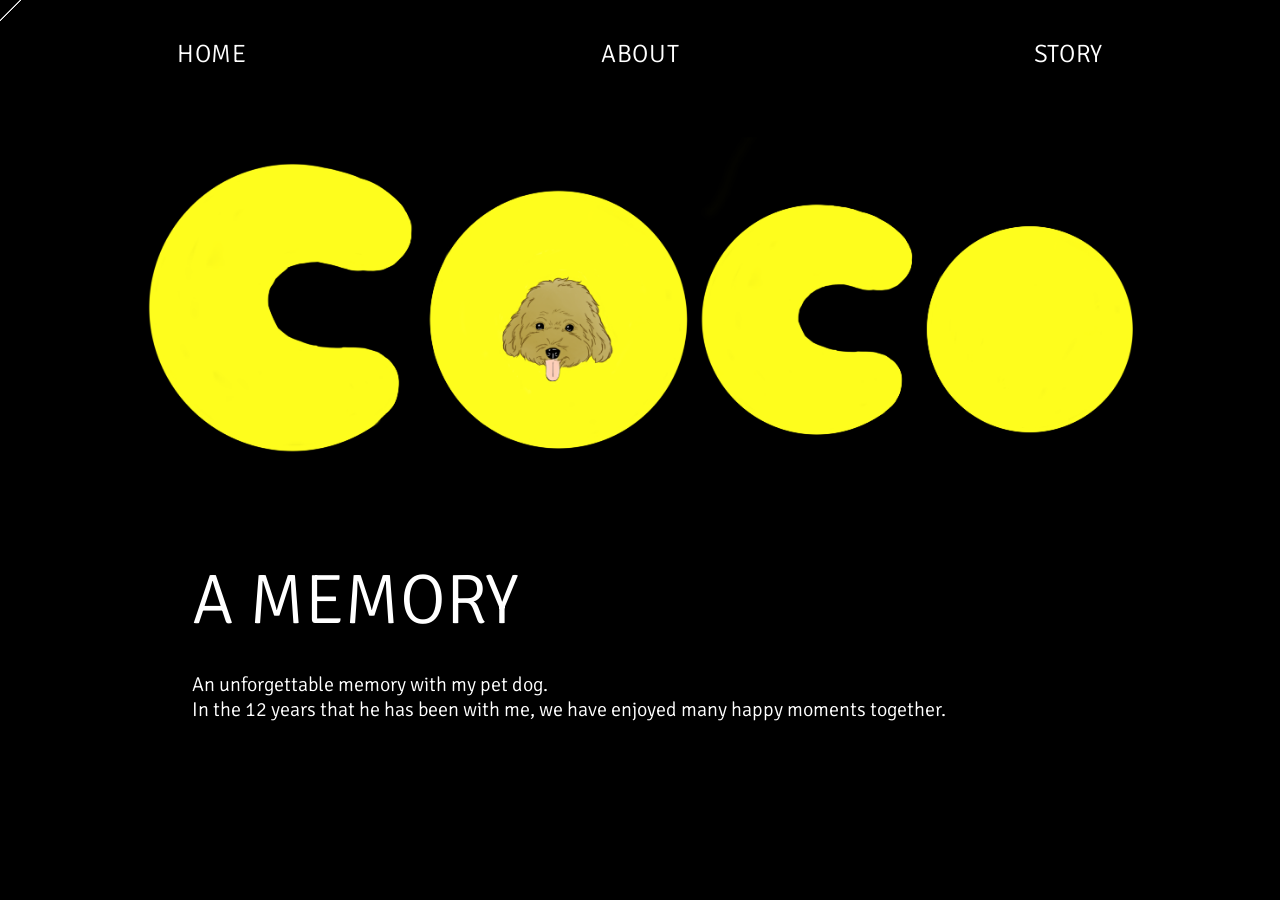
<file: index.html>
<!DOCTYPE html>
<html lang="en">
<head>
    <meta charset="UTF-8">
    <meta http-equiv="X-UA-Compatible" content="IE=edge">
    <meta name="viewport" content="width=device-width, initial-scale=1.0">
    <title>COCO_puppy</title>
    <link rel="stylesheet" href="./css/style.css">
</head>
<body>
    <div class="main">
        <div class="cursor">
            <div class="cursor_ball"></div>
        </div>
        <div class="header" id="header">
            <div class="navbar">
                <a href="./index.html" data-link>Home</a>
                <a href="./about.html" data-link>About</a>
                <a href="./story.html" data-link>Story</a>
            </div>
        </div>
        <div class="logo">
            <img class="name" src="./img/name.png" alt="background">
        </div>
        <div class="text">
            <h2>A MEMORY</h2>
            <h6>An unforgettable memory with my pet dog.
                <br>
                In the 12 years that he has been with me, we have enjoyed 
                many happy moments together.</h6>
        </div>
    </div>
</body>
</html>
<script src="./js/script.js"></script>
</file>
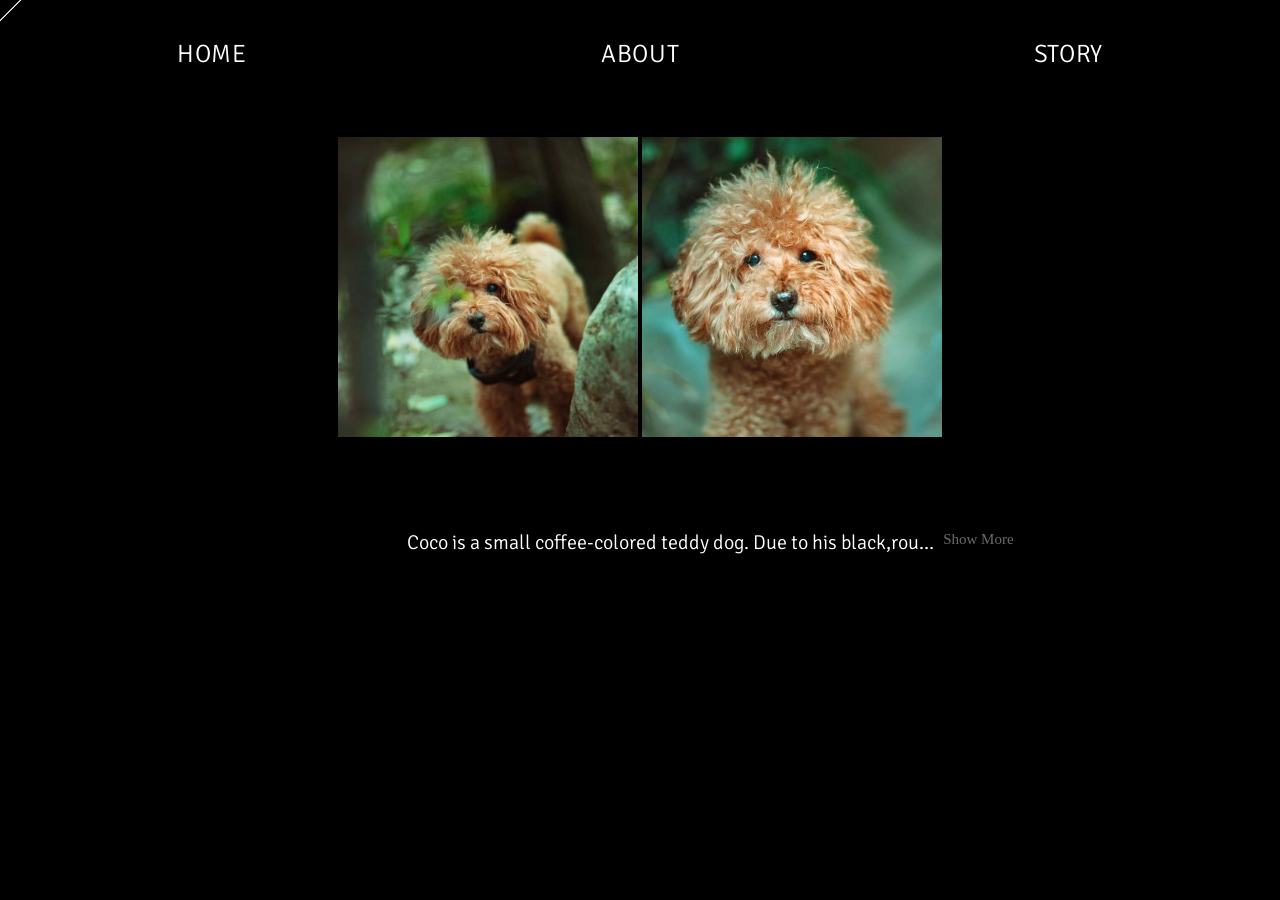
<file: about.html>
<!DOCTYPE html>
<html lang="en">
<head>
    <meta charset="UTF-8">
    <meta http-equiv="X-UA-Compatible" content="IE=edge">
    <meta name="viewport" content="width=device-width, initial-scale=1.0">
    <title>About</title>
    <link rel="stylesheet" href="./css/about.css">
</head>
<body>
    <div class="main">
        <div class="cursor">
            <div class="cursor_ball"></div>
        </div>
        <div class="header" id="header">
            <div class="navbar">
                <a href="./index.html" data-link>Home</a>
                <a href="./about.html" data-link>About</a>
                <a href="./story.html" data-link>Story</a>
            </div>
        </div>
        <div class="photo">
            <img class="face" src="./img/photo_1.jpg" alt="face">
            <img class="face" src="./img/photo_2.jpg" alt="face">
        </div>
        <div class="about">
            <h6 id="text">
                Coco is a small coffee-colored teddy dog. Due to his black,round eyes and nose resembling three buttons, I named him "Button" in Chinese. The pronunciation of "Coco" is quite similar to the Chinese word for "button." I had harbored the dream of owning a puppy since my childhood, and on one special birthday, Coco made his way into my life.
                My initial encounter with Coco was when he was just a tiny pup, curled up in the corner of his cage. It was in that moment that I made the decision to bring him into my home.
            </h6>
            <div class="open">
                <span onclick="handleOpen()">Show More</span>
            </div>
        </div>
    </div>
</body>
</html>
<script src="./js/script.js"></script>
</file>
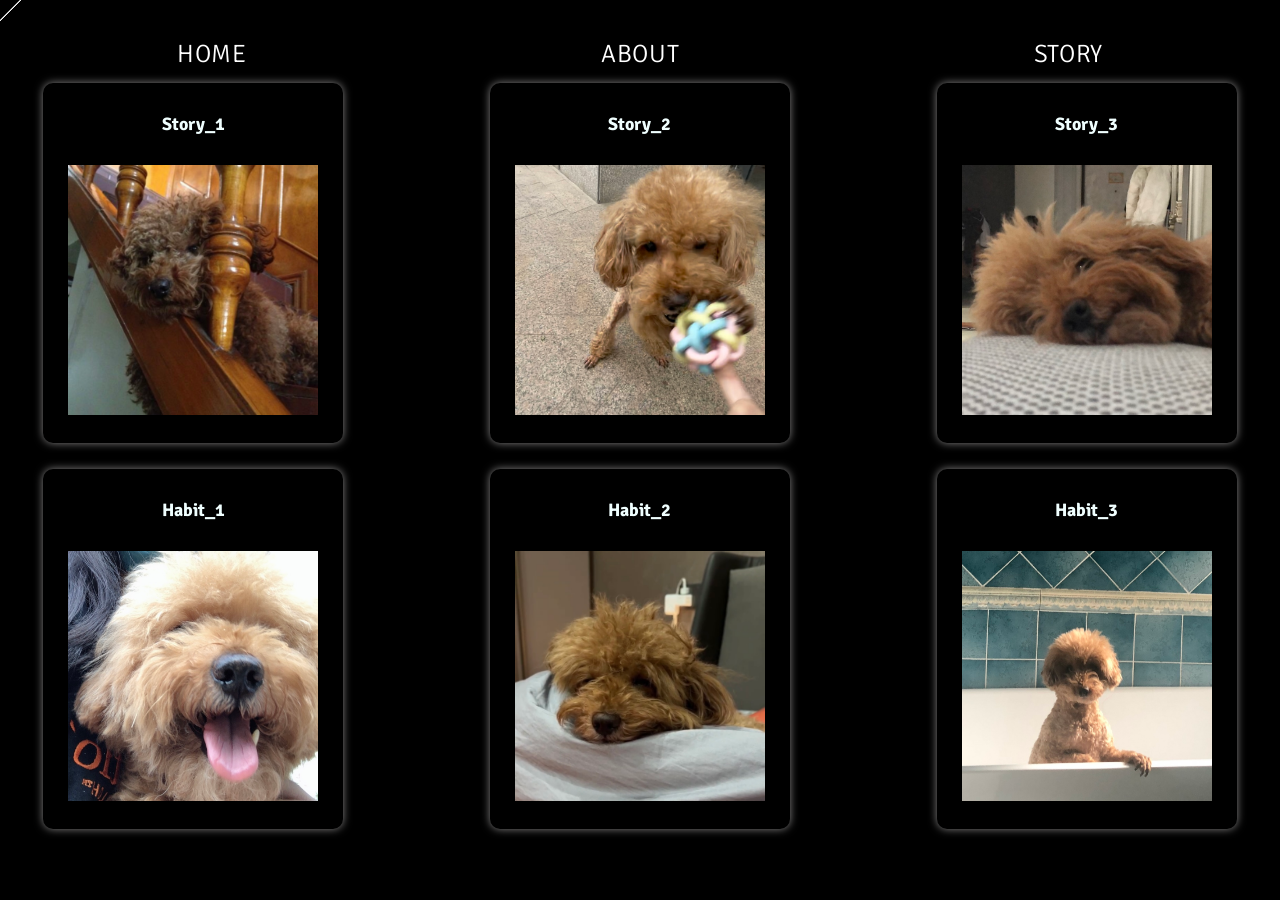
<file: story.html>
<!DOCTYPE html>
<html lang="en">
<head>
    <meta charset="UTF-8">
    <meta name="viewport" content="width=device-width, initial-scale=1.0">
    <title>Stories and Habits</title>
    <link rel="stylesheet" href="./css/story.css">
</head>
<body>
    <div class="cursor">
        <div class="cursor_ball"></div>
    </div>
    <div class="header" id="header">
        <div class="navbar">
            <a href="./index.html" data-link>Home</a>
            <a href="./about.html" data-link>About</a>
            <a href="./story.html" data-link>Story</a>
        </div>
    </div>
    <div class="box">
        <div class="story">
            <div class="card_1" id="card_1">
                <div class="cover_1" id="cover_1">
                    <h4>Story_1</h4>
                    <img src="./img/COCO_stair.jpg" alt="Troublemaker">
                </div>
                <div class="back_1" id="back_1">
                    <h4>Troublemaker</h4>
                    <br>
                    <br>
                    <p>When COCO was a kid, it used to tear paper towels with 
                       its mouth, scattering scraps all over the floor. Once 
                       when my mother caught it, it ran up the stairs and 
                       stuck its head out to confront her.</p>
                </div>
            </div>
            <div class="card_2" id="card_2">
                <div class="cover_2" id="cover_2">
                    <h4>Story_2</h4>
                    <img src="./img/COCO_ball.jpg" alt="Ball Lover">
                </div>
                <div class="back_2" id="back_2">
                    <h4>Ball Lover</h4>
                    <br>
                    <br>
                    <p>COCO's favorite thing to play with is the ball. It likes 
                       to put the ball in your hand and wait for you to throw it. 
                       No matter how far you throw the ball it will take the ball 
                       back to your hand again and wait for you to continue to 
                       throw the ball, so over and over again tirelessly.</p>
                </div>
            </div>
            <div class="card_3" id="card_3">
                <div class="cover_3" id="cover_3">
                    <h4>Story_3</h4>
                    <img src="./img/COCO_right.jpg" alt="Clever Puppy">
                </div>
                <div class="back_3" id="back_3">
                    <h4>Clever Puppy</h4>
                    <br>
                    <br>
                    <p>What is very shocking to me is that COCO knows the time 
                       and it knows when I should go to school. If I leave earlier
                       than usual for school COCO does not want me to go out, and 
                       when I go out it will always cry in the house. If I go out 
                       at a normal time, he will go back to sleep in his nest.</p>
                </div>
            </div>
        </div>
        <div class="habit">
            <div class="card_4" id="card_4">
                <div class="cover_4" id="cover_4">
                    <h4>Habit_1</h4>
                    <img src="./img/smile_2.jpg" alt="Smiling">
                </div>
                <div class="back_4" id="back_4">
                    <h4>Smiling Angel</h4>
                    <br>
                    <br>
                    <p>Every time you take a picture with COCO, it will be very 
                       cooperative to open its mouth and smile at the camera. I 
                       took a picture with my dog when I first arrived home last 
                       year, and he was very excited to see me, so he left a happy 
                       smile in front of the camera again.</p>
                </div>
            </div>
            <div class="card_5" id="card_5">
                <div class="cover_5" id="cover_5">
                    <h4>Habit_2</h4>
                    <img src="./img/sleep1.jpg" alt="Sleeping">
                </div>
                <div class="back_5" id="back_5">
                    <h4>Strange sleeping</h4>
                    <br>
                    <p>COCO sleeping posture is fun, it will be a variety of strange 
                       poses to make people feel very funny. It often likes to lie 
                       flat on its belly to sleep, from the book that when the puppies 
                       think it is in a very safe environment will show their belly. 
                       COCO also hides under the covers in winter, and when I return 
                       to the bedroom I find a puppy waiting for me under the covers.</p>
                </div>
            </div>
            <div class="card_6" id="card_6">
                <div class="cover_6" id="cover_6">
                    <h4>Habit_3</h4>
                    <img src="./img/COCO_bathroom.jpg" alt="Cleanliness">
                </div>
                <div class="back_6" id="back_6">
                    <h4>Cleanliness Lover</h4>
                    <br>
                    <br>
                    <p>Unlike other puppies, COCO is very clean. Every time it returns 
                       home after an activity outside it will wait dutifully for the family 
                       to scrub its paws and body. When bathing, he will not run around and 
                       stand in the bath waiting to be washed.</p>
                </div>
            </div>

    </div>

</body>
</html>
<script src="./js/script.js"></script>
<style>
</file>
<file: css/style.css>
@import url('https://fonts.googleapis.com/css2?family=Signika:wght@300;500&display=swap');
* {
    padding: 0;
    margin: 0;
    box-sizing: border-box;
}
body,
html,
.main {
    width: 100%;
    height: 100vh;
    background: black;
}
[data-link] {
    color: whitesmoke;
    text-transform: uppercase;
    text-decoration: none;
    font-size: 16px;
    letter-spacing: 0.022em;
    display: inline-block;
    padding: 8px 20px;
    font-weight: 300;
}
.cursor {
    pointer-events: none;
    position: fixed;
    z-index: 1;
    top: 0px;
    left: 0px;
    width: auto;
    height: auto;
    border: 1px solid whitesmoke;
    margin: -15px 0px 0px -15px;
    transition: all 0.2s ease-out;
}
.cursor .cursor_ball {
    position: absolute;
    top: 50%;
    left: 50%;
    width: 4px;
    height: 4px;
    border-radius: 4px;
    margin: -2px 0px 0px -2px;
    transition: all 0.4s ease-out;
}
.cursor .hover {
    border-radius: 2px;
}
.cursor .hover .cursor_ball {
    left: 10px;
}
.navbar {
    display: flex;
    flex-direction: row;
    justify-content: space-around;
}
.navbar a {
    font-family: 'Signika', sans-serif;
    font-weight: 200;
    color: white;
    font-size: 25px;
    text-align: center;
    margin-top: 30px;
}
.logo {
    display: flex;
    flex-direction: column;
}
.logo img{
    width: 80%;
    margin: 60px auto 20px auto;
}
.text {
    display: flex;
}
.text h2{
    font-family: 'Signika', sans-serif;
    font-weight: 200;
    color: white;
    font-size: 70px;
    margin-top: 3%;
    margin-left: 15%;
}
.text h6{
    position: absolute;
    font-family: 'Signika', sans-serif;
    font-weight: 200;
    color: white;
    font-size: 20px;
    margin-left: 15%;
    margin-top: 12%;
}
</file>
<file: css/about.css>
@import url('https://fonts.googleapis.com/css2?family=Signika:wght@300;500&display=swap');
* {
    padding: 0;
    margin: 0;
    box-sizing: border-box;
}
body,
html,
.main {
    width: 100%;
    height: 100vh;
    background: black;
}
[data-link] {
    color: whitesmoke;
    text-transform: uppercase;
    text-decoration: none;
    font-size: 16px;
    letter-spacing: 0.022em;
    display: inline-block;
    padding: 8px 20px;
    font-weight: 300;
}
.cursor {
    pointer-events: none;
    position: fixed;
    z-index: 1;
    top: 0px;
    left: 0px;
    width: auto;
    height: auto;
    border: 1px solid whitesmoke;
    margin: -15px 0px 0px -15px;
    transition: all 0.2s ease-out;
}
.cursor .cursor_ball {
    position: absolute;
    top: 50%;
    left: 50%;
    width: 4px;
    height: 4px;
    border-radius: 4px;
    margin: -2px 0px 0px -2px;
    transition: all 0.4s ease-out;
}
.cursor .hover {
    border-radius: 2px;
}
.cursor .hover .cursor_ball {
    left: 10px;
}
.navbar {
    display: flex;
    flex-direction: row;
    justify-content: space-around;
}
.navbar a {
    font-family: 'Signika', sans-serif;
    font-weight: 200;
    color: white;
    font-size: 25px;
    text-align: center;
    margin-top: 30px;
}
.photo {
    margin-top: 60px;
    text-align: center;
}
.photo img {
    width: 300px;
}
.about {
    display: flex;
    justify-content: center;
}
#text {
    font-family: 'Signika', sans-serif;
    font-weight: 200;
    color: white;
    font-size: 20px;
    margin-top: 5%;
    margin-left: 6%;
    height: 50px;
    width: 600px;
    display: -webkit-box;
    display: -moz-box;
    white-space: pre-wrap;
    word-wrap: break-word;
    overflow: hidden;
    text-overflow: ellipsis;
    -webkit-box-orient: vertical;
    -webkit-line-clamp: 2;
}
.open {
    color: #6a6a6a;
    font-size: 15px;
    margin-top: 7%;
    cursor: pointer;
}
</file>
<file: css/story.css>
@import url('https://fonts.googleapis.com/css2?family=Signika:wght@300;500&display=swap');
* {
    padding: 0;
    margin: 0;
    box-sizing: border-box;
}
body,
html,
.main {
    width: 100%;
    height: 100vh;
    background: black;
}
[data-link] {
    color: whitesmoke;
    text-transform: uppercase;
    text-decoration: none;
    font-size: 16px;
    letter-spacing: 0.022em;
    display: inline-block;
    padding: 8px 20px;
    font-weight: 300;
}
.cursor {
    pointer-events: none;
    position: fixed;
    z-index: 1;
    top: 0px;
    left: 0px;
    width: auto;
    height: auto;
    border: 1px solid whitesmoke;
    margin: -15px 0px 0px -15px;
    transition: all 0.2s ease-out;
}
.cursor .cursor_ball {
    position: absolute;
    top: 50%;
    left: 50%;
    width: 4px;
    height: 4px;
    border-radius: 4px;
    margin: -2px 0px 0px -2px;
    transition: all 0.4s ease-out;
}
.cursor .hover {
    border-radius: 2px;
}
.cursor .hover .cursor_ball {
    left: 10px;
}
.navbar {
    display: flex;
    flex-direction: row;
    justify-content: space-around;
}
.navbar a {
    font-family: 'Signika', sans-serif;
    font-weight: 200;
    color: white;
    font-size: 25px;
    text-align: center;
    margin-top: 30px;
}
.story {
    display: flex;
    flex-direction: row;
    justify-content: space-around;
    margin-top: 0.5%;
}
.card_1 {
    width: 300px;
    height: 360px;
    position: relative;
    margin-right: 60px;
}
.cover_1,
.back_1 {
    position: absolute;
    border-radius: 10px;
    box-shadow: 0 0 8px rgba(180, 179, 179, 0.745);
    width: 300px;
    height: 360px;
    font-size: large;
    font-weight: 200;
    color: azure;
    text-align: justify;
    padding: 30px 20px;
    backface-visibility: hidden; 
    transition: all .25s; 
    font-family: 'Signika', sans-serif;
    /* margin-left: 300px;
    margin-top: 50px; */
}
.cover_1,
.back_1 h4{
    text-align: center;
}
.cover_1 img{
    width: 250px;
    margin-top: 30px;
}
.back_1 {
    background-color: rgba(128, 128, 128, 0.5);
    transform: rotateY(-180deg);
}
/* .card_1:hover .cover_1{
    transform: rotateY(180deg);
}
.card_1:hover .back_1{
    transform: rotateY(0deg);
} */

.card_2 {
    width: 300px;
    height: 360px;
    position: relative;
    margin-right: 60px;
}
.cover_2,
.back_2 {
    position: absolute;
    border-radius: 10px;
    box-shadow: 0 0 8px rgba(180, 179, 179, 0.745);
    width: 300px;
    height: 360px;
    font-size: large;
    font-weight: 200;
    color: azure;
    text-align: justify;
    padding: 30px 20px;
    backface-visibility: hidden; 
    transition: all .25s; 
    font-family: 'Signika', sans-serif;
}
.cover_2,
.back_2 h4{
    text-align: center;
}
.cover_2 img{
    width: 250px;
    margin-top: 30px;
}
.back_2 {
    background-color: rgba(128, 128, 128, 0.5);
    transform: rotateY(-180deg);
}
/* .card_2:hover .cover_2{
    transform: rotateY(180deg);
}
.card_2:hover .back_2{
    transform: rotateY(0deg);
} */

.card_3 {
    width: 300px;
    height: 360px;
    position: relative;
}
.cover_3,
.back_3 {
    position: absolute;
    border-radius: 10px;
    box-shadow: 0 0 8px rgba(180, 179, 179, 0.745);
    width: 300px;
    height: 360px;
    font-size: large;
    font-weight: 200;
    color: azure;
    text-align: justify;
    padding: 30px 20px;
    backface-visibility: hidden; 
    transition: all .25s; 
    font-family: 'Signika', sans-serif;
}
.cover_3,
.back_3 h4{
    text-align: center;
}
.cover_3 img{
    width: 250px;
    margin-top: 30px;
}
.back_3 {
    background-color: rgba(128, 128, 128, 0.5);
    transform: rotateY(-180deg);
}
/* .card_3:hover .cover_3{
    transform: rotateY(180deg);
}
.card_3:hover .back_3{
    transform: rotateY(0deg);
} */
.habit {
    display: flex;
    flex-direction: row;
    justify-content: space-around;
    margin-top: 2%;
}
.card_4 {
    width: 300px;
    height: 360px;
    position: relative;
    margin-right: 60px;
}
.cover_4,
.back_4 {
    position: absolute;
    border-radius: 10px;
    box-shadow: 0 0 8px rgba(180, 179, 179, 0.745);
    width: 300px;
    height: 360px;
    font-size: large;
    font-weight: 200;
    color: azure;
    text-align: justify;
    padding: 30px 20px;
    backface-visibility: hidden; 
    transition: all .25s; 
    font-family: 'Signika', sans-serif;
    /* margin-left: 300px;
    margin-top: 50px; */
}
.cover_4,
.back_4 h4{
    text-align: center;
}
.cover_4 img{
    width: 250px;
    margin-top: 30px;
}
.back_4 {
    background-color: rgba(128, 128, 128, 0.5);
    transform: rotateY(-180deg);
}
/* .card_4:hover .cover_4{
    transform: rotateY(180deg);
}
.card_4:hover .back_4{
    transform: rotateY(0deg);
} */

.card_5 {
    width: 300px;
    height: 360px;
    position: relative;
    margin-right: 60px;
}
.cover_5,
.back_5 {
    position: absolute;
    border-radius: 10px;
    box-shadow: 0 0 8px rgba(180, 179, 179, 0.745);
    width: 300px;
    height: 360px;
    font-size: large;
    font-weight: 200;
    color: azure;
    text-align: justify;
    padding: 30px 20px;
    backface-visibility: hidden; 
    transition: all .25s; 
    font-family: 'Signika', sans-serif;
}
.cover_5,
.back_5 h4{
    text-align: center;
}
.cover_5 img{
    width: 250px;
    margin-top: 30px;
}
.back_5 {
    background-color: rgba(128, 128, 128, 0.5);
    transform: rotateY(-180deg);
}
/* .card_5:hover .cover_5{
    transform: rotateY(180deg);
}
.card_5:hover .back_5{
    transform: rotateY(0deg);
} */

.card_6 {
    width: 300px;
    height: 360px;
    position: relative;
}
.cover_6,
.back_6 {
    position: absolute;
    border-radius: 10px;
    box-shadow: 0 0 8px rgba(180, 179, 179, 0.745);
    width: 300px;
    height: 360px;
    font-size: large;
    font-weight: 200;
    color: azure;
    text-align: justify;
    padding: 30px 20px;
    backface-visibility: hidden; 
    transition: all .25s; 
    font-family: 'Signika', sans-serif;
}
.cover_6,
.back_6 h4{
    text-align: center;
}
.cover_6 img{
    width: 250px;
    margin-top: 30px;
}
.back_6 {
    background-color: rgba(128, 128, 128, 0.5);
    transform: rotateY(-180deg);
}
/* .card_6:hover .cover_6{
    transform: rotateY(180deg);
}
.card_6:hover .back_6{
    transform: rotateY(0deg);
} */
</file>
